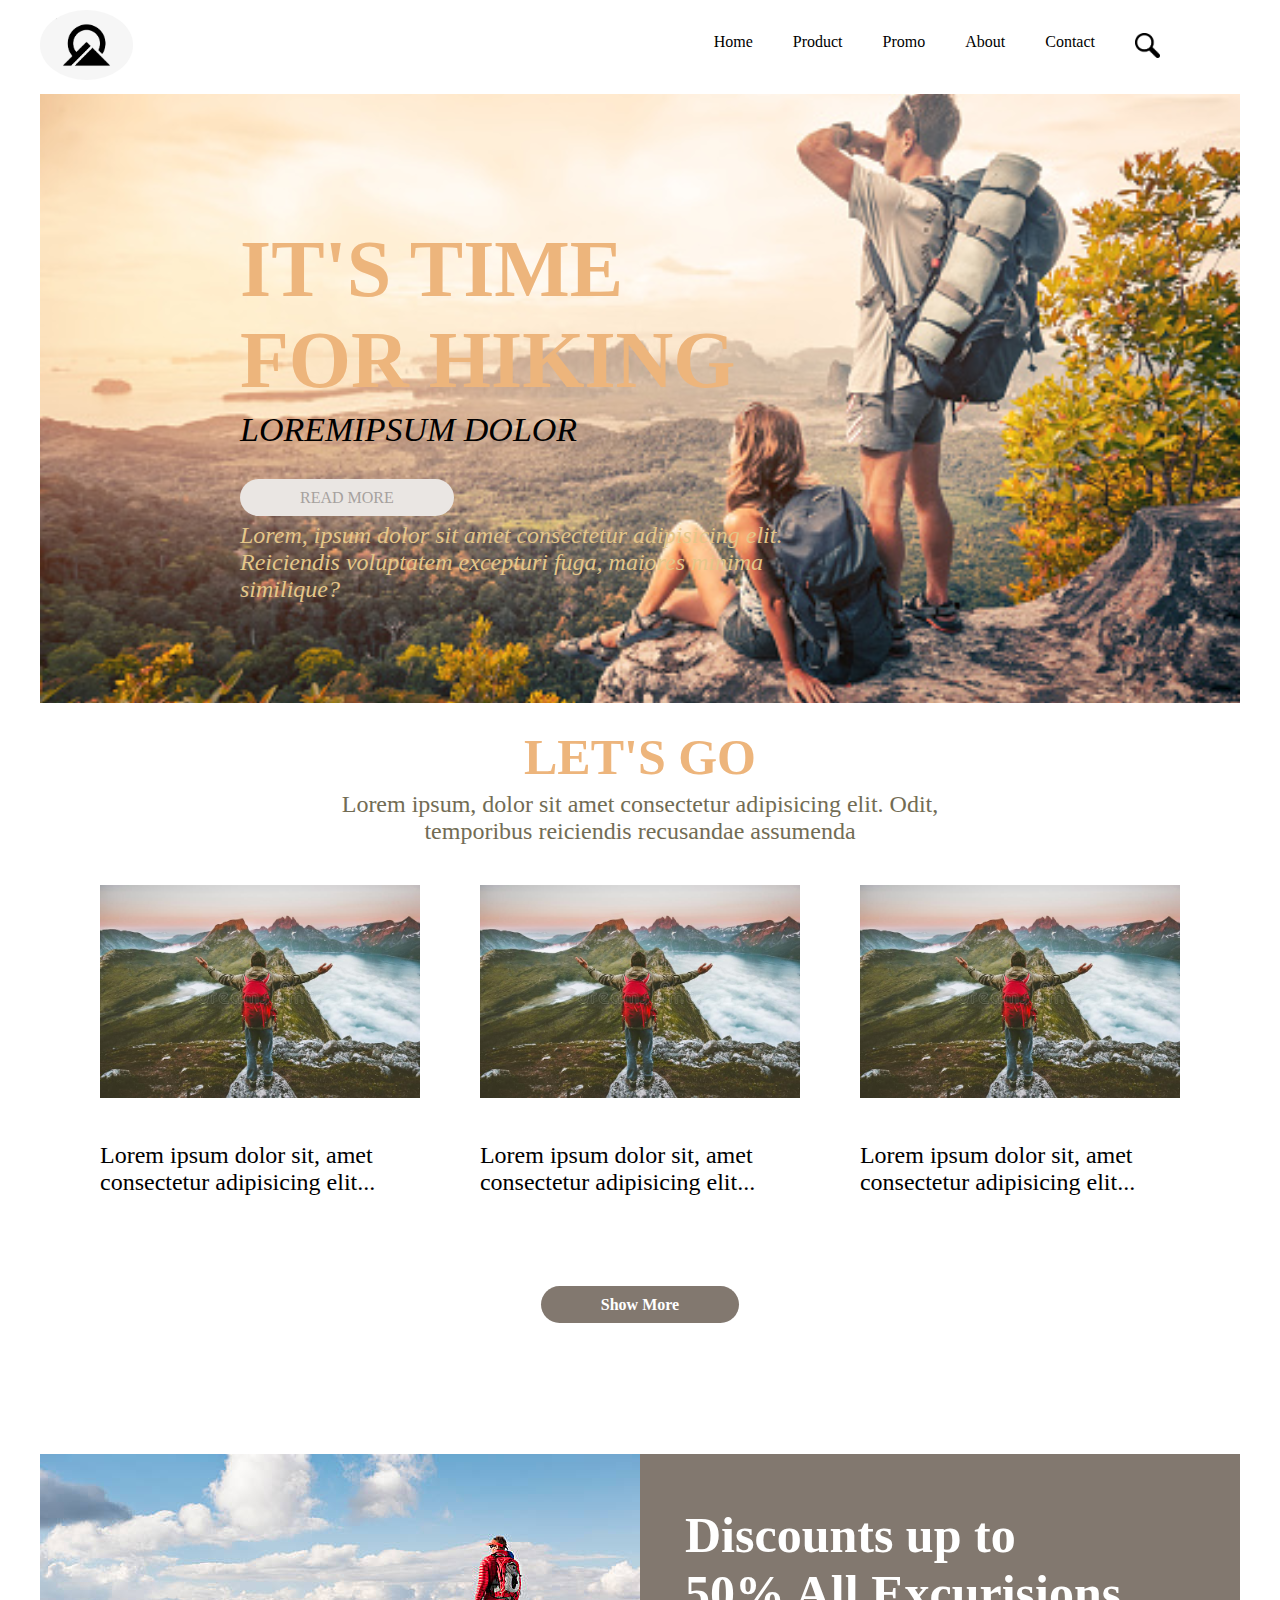
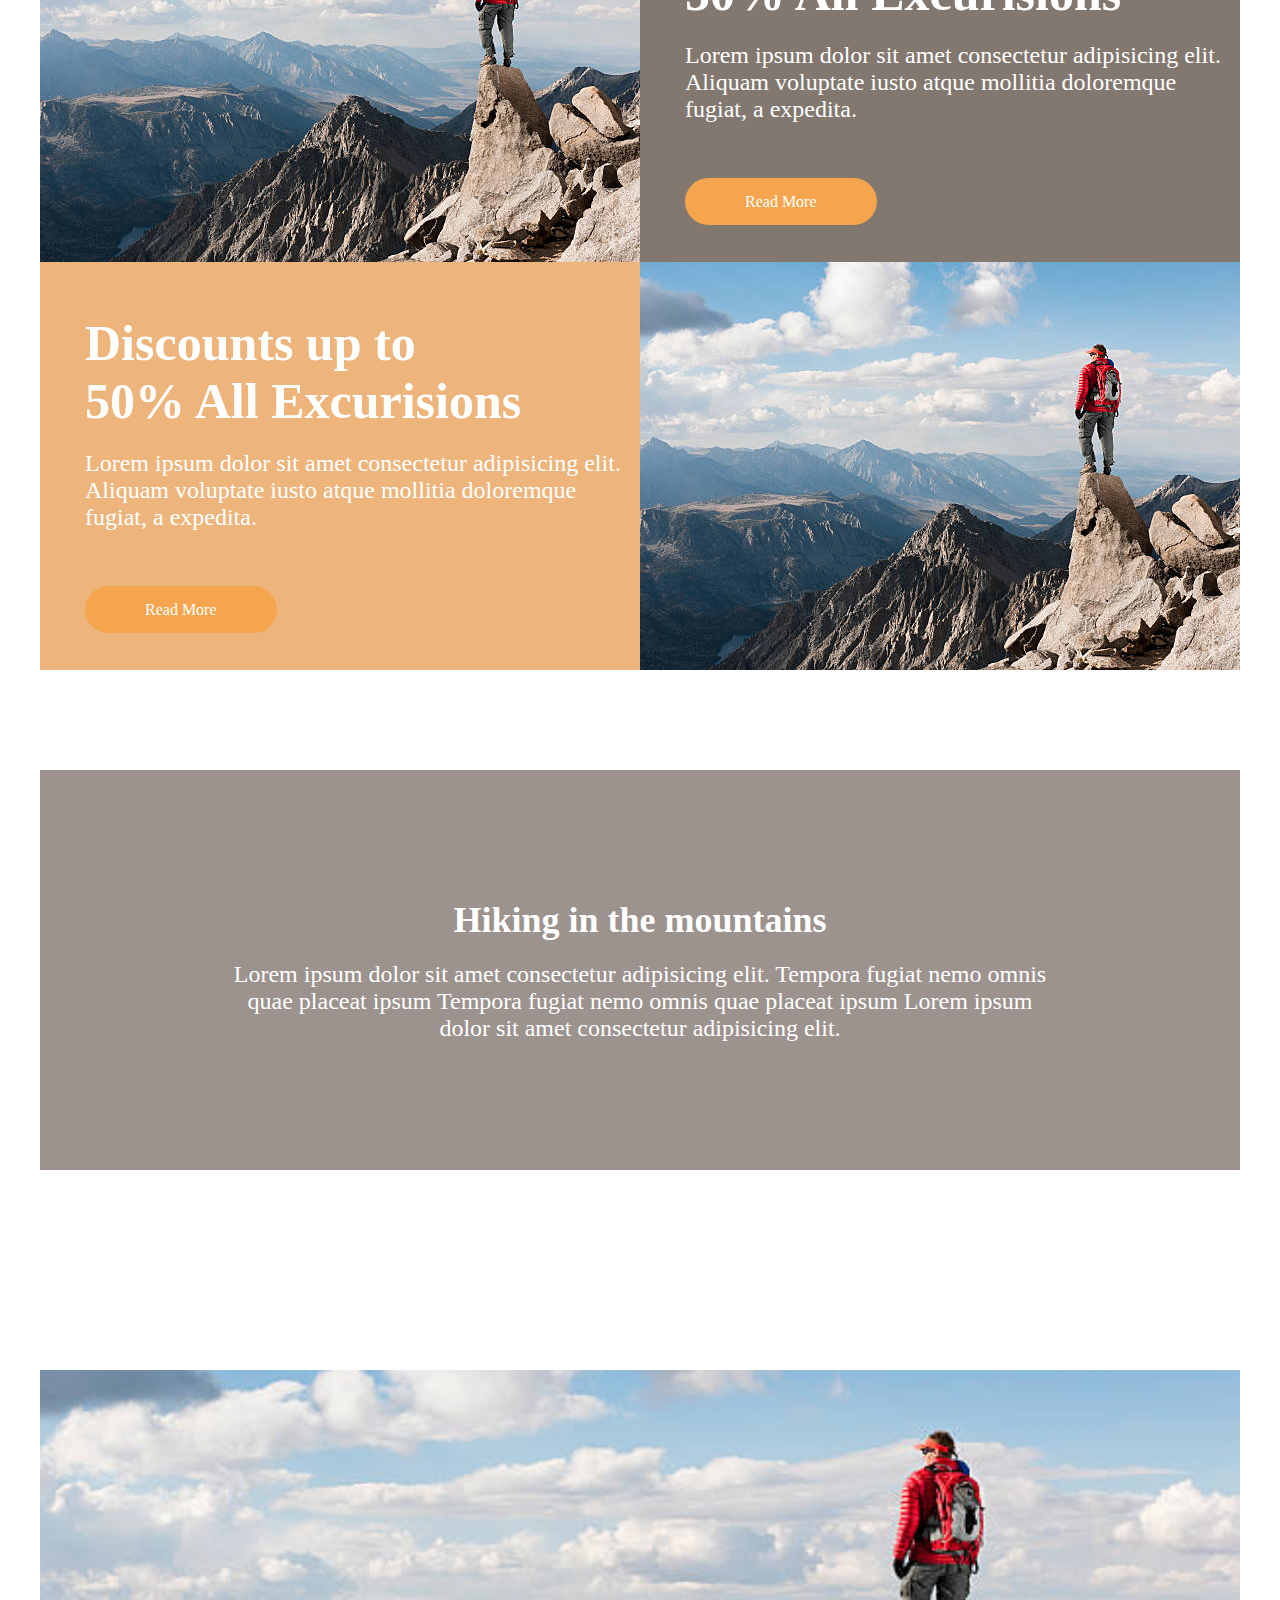
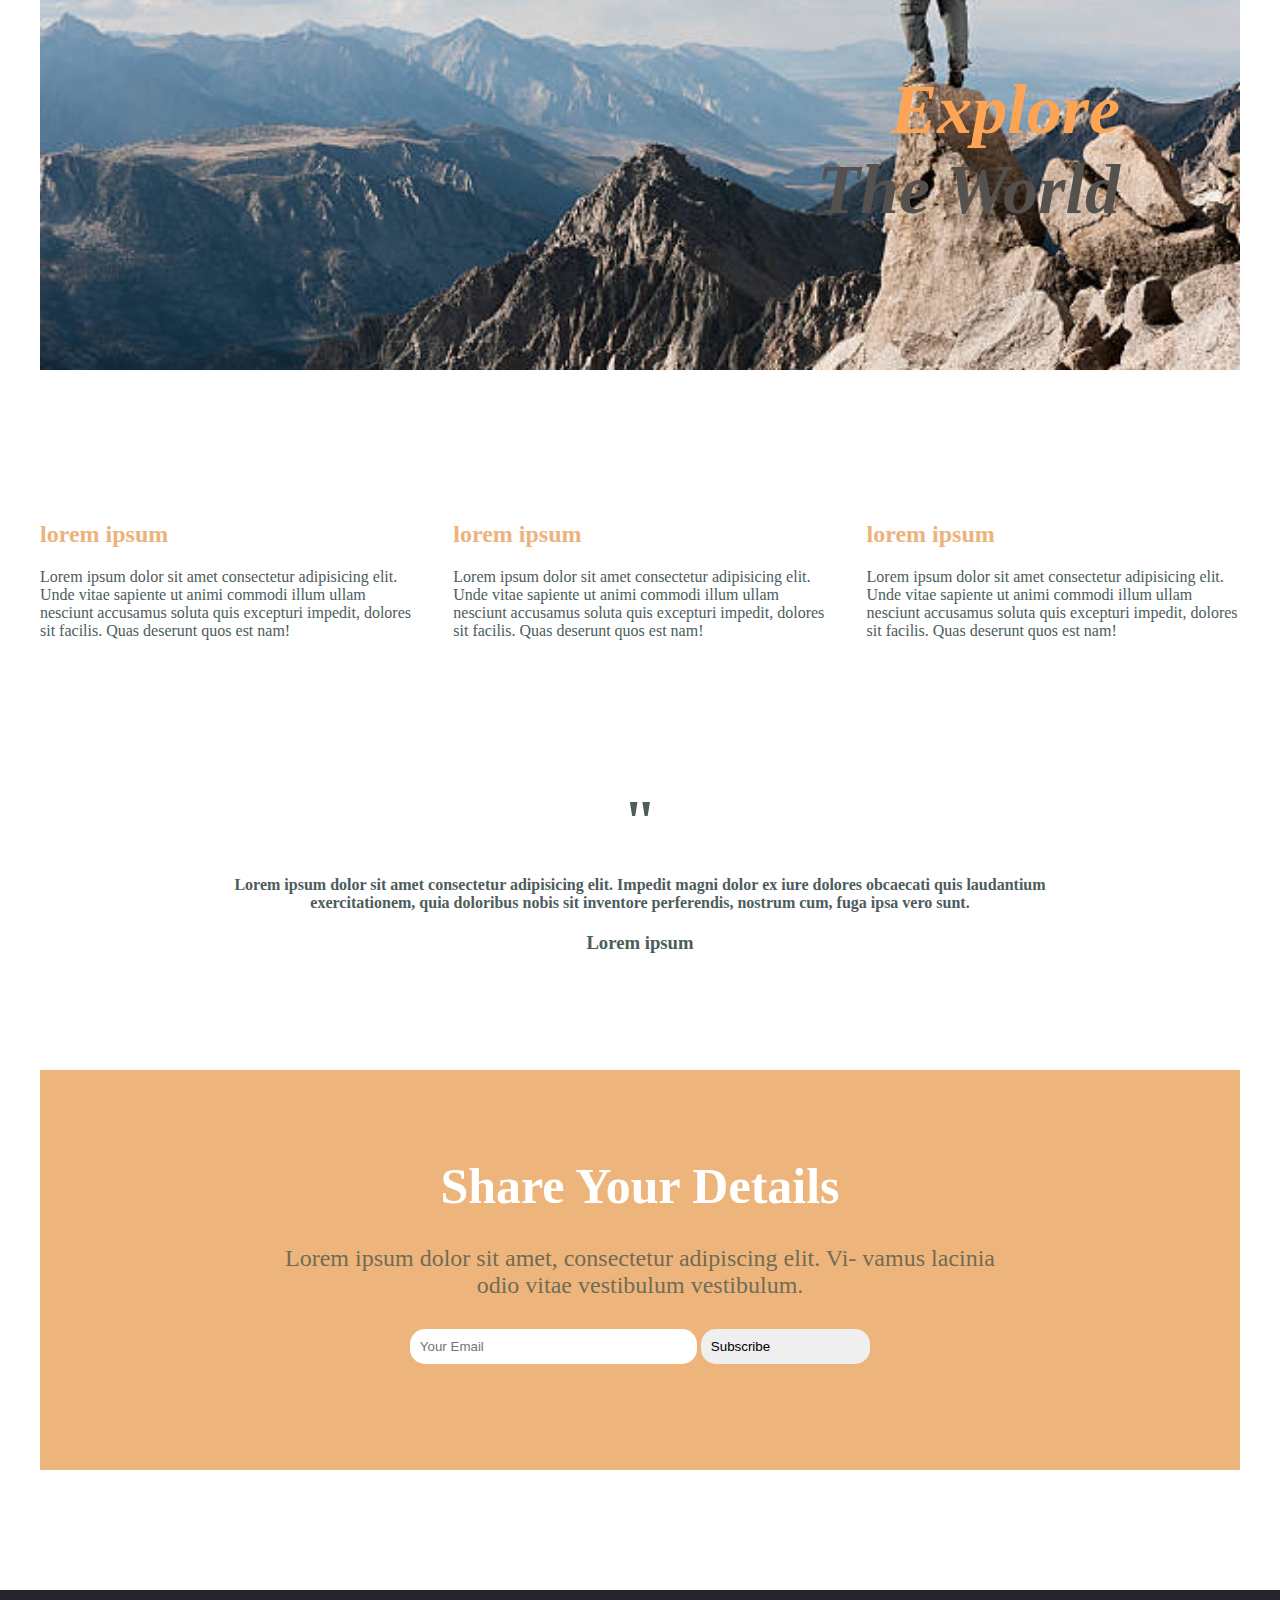
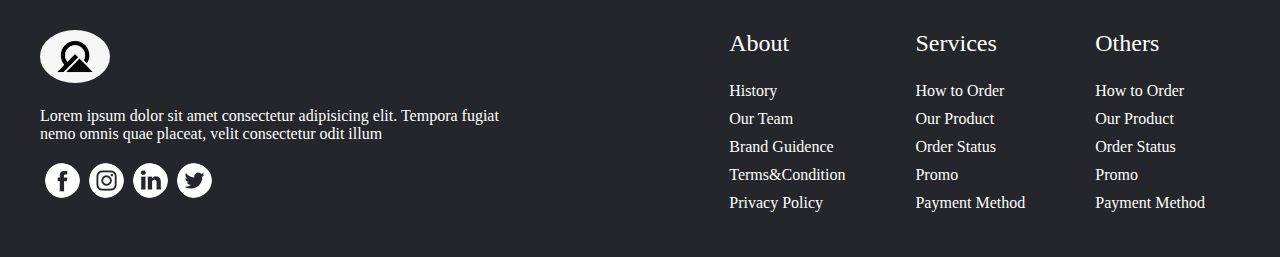
<file: Yash_assig3/index.html>
<!DOCTYPE html>
<html lang="en">

<head>
    <meta charset="UTF-8">
    <meta http-equiv="X-UA-Compatible" content="IE=edge">
    <meta name="viewport" content="width=device-width, initial-scale=1.0">
    <link rel="stylesheet" href="style.css">
    <title>Document</title>
</head>

<body>
    <header his>
        <div class="wrapper menu">
            <div class="firstlogo">
                <a href="#"><img src="images/logo.png" /></a>
            </div>
            <nav class="nav">
                <ul class="navbar">
                    <li><a href="#">Home</a></li>
                    <li><a href="#">Product</a></li>
                    <li><a href="#">Promo</a></li>
                    <li><a href="#">About</a></li>
                    <li><a href="#">Contact</a></li>


                    <li class="search-bar">
                        <form>
                            <input type="text" placeholder="Search..">
                            <img src="images/lens.png" />
                        </form>
                    </li>
                    <li class="search-icon">
                        <a href="#">

                        </a>
                    </li>
                </ul>
            </nav>
        </div>
        </div>
    </header>

    <section>
        <div class="wrapper section-1 first-bg">
            <div class="first-col-1">
                <h1>IT'S TIME <br> FOR HIKING</h1>
                <i>LOREMIPSUM DOLOR</i>
                <div>

                    <a href="#" class="btn">READ MORE</a>
                </div>
                <p><i> Lorem, ipsum dolor sit amet consectetur adipisicing elit. Reiciendis voluptatem excepturi fuga,
                        maiores minima similique? </i></p>

            </div>
            <div class="first-col-2">
                <!-- <img src="images/img1.jpg" /> -->
            </div>
        </div>
    </section>

    <section>
        <div class="section-2 wrapper">
            <div class="section-2-row-1">
                <h1>LET'S GO</h1>
                <p>Lorem ipsum, dolor sit amet consectetur adipisicing elit. Odit, temporibus reiciendis recusandae
                    assumenda</p>
            </div>
            <div>
                <div class="grid-first">
                    <div>
                        <img src="images/img3.jpg">

                        <div>
                            <h3>AIDEN RAIMESY</h3>
                            <p>Lorem ipsum dolor sit, amet consectetur adipisicing elit...</p>
                        </div>
                    </div>

                    <div>
                        <img src="images/img3.jpg">
                        <div>
                            <h3>AIDEN RAIMESY</h3>
                            <p>Lorem ipsum dolor sit, amet consectetur adipisicing elit...</p>
                        </div>
                    </div>

                    <div>
                        <img src="images/img3.jpg">
                        <div>
                            <h3>AIDEN RAIMESY</h3>
                            <p>Lorem ipsum dolor sit, amet consectetur adipisicing elit...</p>
                        </div>
                    </div>
                </div>
            </div>


            <div class="section-2-row-3">
                <a class="btn" href="#">Show More</a>
            </div>
    </section>

    <section>
        <div class="wrapper section-3">
            <div class="section-3-col-1">
                <img src="images/climb.jpg" />
            </div>
            <div class="section-3-col-2">
                <h3>Discounts up to <br> 50% All Excurisions</h3>
                <p>Lorem ipsum dolor sit amet consectetur adipisicing elit. Aliquam voluptate iusto atque mollitia
                    doloremque fugiat, a expedita.</p>
                <div>
                    <a href="#" class="btn">Read More</a>
                </div>
            </div>
        </div>
    </section>

    <section>
        <div class="wrapper section-4">
            <div class="section-4-col-1">
                <h3>Discounts up to <br> 50% All Excurisions</h3>
                <p>Lorem ipsum dolor sit amet consectetur adipisicing elit. Aliquam voluptate iusto atque mollitia
                    doloremque fugiat, a expedita.</p>
                <div>
                    <a href="#" class="btn">Read More</a>
                </div>
            </div>

            <div class="section-4-col-2">
                <img src="images/climb.jpg" />
            </div>
        </div>
    </section>


    <section>
        <div class="wrapper section-5">
            <div>
                <h2>
                    Hiking in the mountains
                </h2>
                <p>
                    Lorem ipsum dolor sit amet consectetur adipisicing elit. Tempora fugiat nemo omnis quae placeat
                    ipsum Tempora fugiat nemo omnis quae placeat ipsum Lorem ipsum dolor sit amet consectetur
                    adipisicing elit.
                </p>
            </div>
        </div>
    </section>

    <section>
        <div class="wrapper section-6">
            <div>
                <!-- <img src="images/img3.jpg"> -->
                <div class="text-decore">
                    <h2>
                        Explore
                    </h2>
                    <h2>The World</h2>
                </div>
            </div>
        </div>
    </section>

    <section>
        <div class="wrapper section-7">
            <div>
                <div>
                    <h2>lorem ipsum</h2>
                    <p>Lorem ipsum dolor sit amet consectetur adipisicing elit. Unde vitae sapiente ut animi commodi
                        illum ullam nesciunt accusamus soluta quis excepturi impedit, dolores sit facilis. Quas deserunt
                        quos est nam!</p>
                </div>

                <div>
                    <h2>lorem ipsum</h2>
                    <p>Lorem ipsum dolor sit amet consectetur adipisicing elit. Unde vitae sapiente ut animi commodi
                        illum ullam nesciunt accusamus soluta quis excepturi impedit, dolores sit facilis. Quas deserunt
                        quos est nam!</p>
                </div>

                <div>
                    <h2>lorem ipsum</h2>
                    <p>Lorem ipsum dolor sit amet consectetur adipisicing elit. Unde vitae sapiente ut animi commodi
                        illum ullam nesciunt accusamus soluta quis excepturi impedit, dolores sit facilis. Quas deserunt
                        quos est nam!</p>
                </div>
            </div>
        </div>
    </section>

    <section>
        <div class="wrapper section-8">
            <!-- <img src="images/img3.jpg"> -->
            <h1 class="charsize">"</h1>
            <p><b>Lorem ipsum dolor sit amet consectetur adipisicing elit. Impedit magni dolor ex iure dolores obcaecati
                    quis laudantium exercitationem, quia doloribus nobis sit inventore perferendis, nostrum cum, fuga
                    ipsa
                    vero sunt.</b></p>
            <h3>Lorem ipsum</h3>

        </div>


    </section>

    <section>
        <div class="wrapper section-9">
            <h2>Share Your Details</h2>
            <p class="para">Lorem ipsum dolor sit amet, consectetur adipiscing elit.
                Vi- vamus lacinia odio vitae vestibulum vestibulum.
            </p>
            <form>
                <input class="email" type="email" placeholder="Your Email" required>
                <input class="btn-sub" type="Submit" value="Subscribe">
            </form>
        </div>




        <footer class="bg-3">
            <div class="wrapper footer-section">
                <div class="footer-col-1">
                    <a href="#">
                        <img src="images/logo.png">
                    </a>

                    <p>Lorem ipsum dolor sit amet consectetur adipisicing elit. Tempora fugiat nemo omnis quae
                        placeat,
                        velit consectetur odit illum</p>

                    <div class="social-icons">
                        <a href="#"><img src="images/fb.png"></a>
                        <a href="#"> <img src="images/instagram.png"></a>
                        <a href="#"><img src="images/linkedin.png"></a>
                        <a href="#"><img src="images/twitter.png"></a>
                    </div>
                </div>

                <div class="footer-col-2">
                    <ul>
                        <li><a href="#">About </a>
                            <ul>
                                <li><a href="#">History</a></li>
                                <li><a href="#">Our Team</a></li>
                                <li><a href="#">Brand Guidence</a></li>
                                <li><a href="#">Terms&Condition</a></li>
                                <li><a href="#">Privacy Policy</a></li>
                            </ul>
                        </li>
                        <li><a href="#">Services</a>
                            <ul>
                                <li><a href="#">How to Order</a></li>
                                <li><a href="#">Our Product</a></li>
                                <li><a href="#">Order Status</a></li>
                                <li><a href="#">Promo</a></li>
                                <li><a href="#">Payment Method</a></li>
                            </ul>

                        </li>
                        <li><a href="#">Others </a>
                            <ul>
                                <li><a href="#">How to Order</a></li>
                                <li><a href="#">Our Product</a></li>
                                <li><a href="#">Order Status</a></li>
                                <li><a href="#">Promo</a></li>
                                <li><a href="#">Payment Method</a></li>
                            </ul>
                        </li>
                    </ul>
                </div>


            </div>

        </footer>

</body>

</html>
</file>
<file: Yash_assig3/style.css>
* {
    margin: 0;
    padding: 0;
    box-sizing: border-box;
}

.wrapper {
    max-width: 1200px;
    margin: 0 auto;
    overflow: hidden;
}

.first-bg {
    background: url(media/hiking-1.jpg) center center no-repeat;
    background-size: cover;
    background-color: rgba(43, 43, 39, 0.6);
    background-blend-mode: darken;
}

.bg-2 {
    background: #f6f0e4;
}

.bg-3 {
    background: #24262b;
}

.menu {
    display: flex;
    align-items: center;
    padding: 10px 0;

}

.firstlogo {
    width: 40%;
}

.firstlogo img {
    height: 70px;
    border-radius: 50%;
}

.nav {
    display: flex;
    margin-left: auto;
    align-items: center;
}

.nav ul {
    display: flex;
    list-style: none;
}

.search-bar {
    display: flex;
    align-items: center;
}

.search-bar input {
    padding: 2px 0;
    display: none;
}

.search-bar .show {
    display: block
}

.search-bar button {
    background: none;
    border: none;
    padding-left: 10px;
}

.nav li {
    padding-right: 40px;
}

.nav li a {
    color: black;
    text-decoration: none;
}

.nav li a:hover {
    color: red;
}

.search-bar img {
    width: 25px;
}

.section-1 {
    display: flex;
    padding-top: 100px;
    padding-bottom: 100px;
    position: relative;
    background: url(images/firstimg.jpg) center center no-repeat;
    background-size: cover;
}

.first-col-1 {
    width: 50%;
    margin-left: auto;
}

.first-col-1 h1 {
    color: #edb57c;
    font-size: 80px;
    padding-top: 30px;
    padding-bottom: 5px;

}

.first-col-1>i {
    font-size: 34px;
}

.first-col-1 div {
    margin-top: 40px;
}

.first-col-1 a {
    text-decoration: none;

}

.first-col-1 p {
    margin-top: 15px;
    font-size: 24px;
    color: #e4c689;
}


.first-col-2 {

    margin: auto;
    background: url("images/img1.jpg");
}

.first-col-2 img {
    max-height: 500px;

}



.btn {
    padding: 10px 60px;
    background: #eae6e3;
    color: #a6a19e;
    border: none;
    border-radius: 20px;
    text-decoration: none;
}

.btn:hover {
    background: #3fced0;
}

/* Second Section */

.section-2-row-1 h1 {
    font-size: 50px;
    padding: 5px 0;
    color: #edb57c;
}

.section-2-row-1 p {
    font-size: 24px;
    width: 50%;
    margin: auto;
}

.grid-first {
    display: flex;
    flex-wrap: wrap;
    margin: 0 30px;
}

.grid-first>div {
    width: 33.33%;
    padding: 0 30px;
    margin-top: 20px;
}

.grid-first img {
    display: block;
    width: 100%;
}

.grid div div {
    padding: 30px 5px;
    background: #82786f;
}

.grid-first h3 {
    font-size: 30px;
    color: white;
}

.grid-first p {
    padding-top: 10px;
    font-size: 24px;
}

.section-2-row-1 {
    text-align: center;
    padding: 20px 0;
    color: #726c54;
}


.section-2-row-3 {

    text-align: center;
    margin: 100px 0;
}

.section-2-row-3 a {
    background: #82786f;
    color: white;
    font-weight: bold;
}

/* third section */

.section-3 {
    display: flex;
    margin-top: 40px;
    color: white;
}

.section-3-col-1 {
    width: 50%;
}

.section-3-col-1 img {
    /* width: 100%; */
    height: 100%;
    display: block;

}

.section-3-col-2 {
    width: 50%;
    display: flex;
    flex-direction: column;
    justify-content: center;
    padding-left: 45px;
    /* padding-right: 50px;
    padding-bottom: 6%;
    padding-top: 6%; */
    background-color: #82786f;
}

.section-3-col-2 h3 {
    font-size: 50px;
}

.section-3-col-2 p {
    padding: 20px 0;
    font-size: 24px;

}

.section-3-col-2 div {
    margin-top: 50px;
}

.section-3-col-2 a {
    background-color: #f5a54e;
    color: white;
    padding: 15px 60px;
    border-radius: 25px;
    text-decoration: none;

}




/* fourth section */

.section-4 {
    display: flex;
    color: white;
}

.section-4-col-1 {
    width: 50%;
    display: flex;
    flex-direction: column;
    justify-content: center;
    padding-left: 45px;
    /* padding-right: 30px;
    padding-bottom: 6%;
    padding-top: 6%; */
    background-color: #edb57c;
}

.section-4-col-1 h3 {
    font-size: 50px;
}

.section-4-col-1 p {
    padding: 20px 0;
    font-size: 24px;

}

.section-4-col-1 div {
    margin-top: 50px;
}

.section-4-col-1 a {
    background-color: #f5a54e;
    color: white;
    padding: 15px 60px;
    border-radius: 25px;
    text-decoration: none;

}

.section-4-col-2 {
    width: 50%;
}

.section-4-col-2 img {
    /* width: 100%; */
    height: 100%;
    display: block;
}

/* fifth section */

.section-5 {
    min-height: 600px;
    display: flex;
    flex-direction: column;
    justify-content: center;
    color: white;
}

.section-5 div {
    min-height: 400px;
    display: flex;
    flex-direction: column;
    justify-content: center;
    align-items: center;
    background: #9c938e;
}

.section-5 h2 {
    font-size: 36px;
}

.section-5 p {
    font-size: 24px;
    padding-top: 20px;
    text-align: center;
    width: 70%;
}

/* Sixth Section */

.section-6 {
    min-height: 800px;
    display: flex;
    flex-direction: column;
    justify-content: center;
    color: white;
}

.section-6>div {
    min-height: 600px;
    position: relative;
    background: url(images/climb.jpg) center center no-repeat;
    background-size: cover;
}

.text-decore {
    position: absolute;
    top: 50%;
    right: 10%;
    font-style: italic;
}

.text-decore h2:first-child {
    font-size: 70px;
    color: #ffa452;
    font-weight: bold;
    text-align: right;
}

.text-decore h2:last-child {
    font-size: 70px;

    color: #55514e;
    font-weight: bold;
}

/* seventh section */


.section-7 {
    min-height: 200px;
    display: flex;
    flex-direction: column;
    justify-content: center;
}

.section-7>div {
    display: flex;
    flex-wrap: wrap;
    margin: 0 -20px;
}

.section-7 div div {
    margin-top: 20px;
    width: 33.33%;
    padding: 0 20px;
}

.section-7 h2 {
    color: #edb37d;
}

.section-7 p {
    margin-top: 20px;
    color: #4d5c5d;
}

/* eight section */

.section-8 {
    min-height: 400px;
    display: flex;
    flex-direction: column;
    justify-content: center;
    align-items: center;
    color: #4d5c5d;
}

.section-8 p {
    text-align: center;
    width: 70%;
    margin: 20px 0;

}

.charsize {
    font-size: 60px;
}


/* Footer section */

.footer-section {
    display: flex;
    color: white;
    padding: 40px 0;
}


/* Ninth section */

.section-9 {
    min-height: 400px;
    text-align: center;
    display: flex;
    flex-direction: column;
    align-items: center;
    justify-content: center;
    background-color: #edb57c;
}


.section-9 h2 {
    font-size: 50px;
    color: white;
    padding-bottom: 30px;
}

.section-9 p {
    width: 60%;
    color: #726c54;
    font-size: 24px;
    padding-bottom: 30px;
}

.section-9 form {
    margin-bottom: 20px;
}

.section-9 input {
    padding: 10px 100px 10px 10px;
    border-radius: 15px;
    border: none;

}

.section-9 input:focus {
    outline: none;
}

.section-9.btn-sub {
    color: white;
    background-color: black;
    padding: 10px 15px;
    text-align: center;
    background-color: #54504d;
    border-radius: 15px;
    border: none;
}


/* Footer section */

footer {
    margin-top: 120px;
}

.footer-section a {
    text-decoration: none;
    color: white;
}

.footer-col-1 {
    width: 40%;
}

.footer-col-1 p {
    padding: 20px 0;
}

.footer-col-2 {
    margin-left: auto;
}

.footer-col-2>ul {
    display: flex;
}

.footer-col-2 ul {
    list-style: none;
}

.footer-col-1 img {
    width: 70px;
    border-radius: 50%;
}

.social-icons img {
    width: 40px;
    padding-left: 5px;
}

.social-icons a:hover img {
    padding-left: 6px;
    transition: all 0.3s ease;
}

.footer-col-2>ul>li {
    padding: 0 35px;
    font-size: 24px;
}

.footer-col-2 ul ul {
    padding-top: 20px;
}

.footer-col-2>ul>li>ul li {
    padding: 5px 0;
    font-size: 16px;
}

.footer-section li a:hover {
    color: rgb(146, 102, 128);
}
</file>
